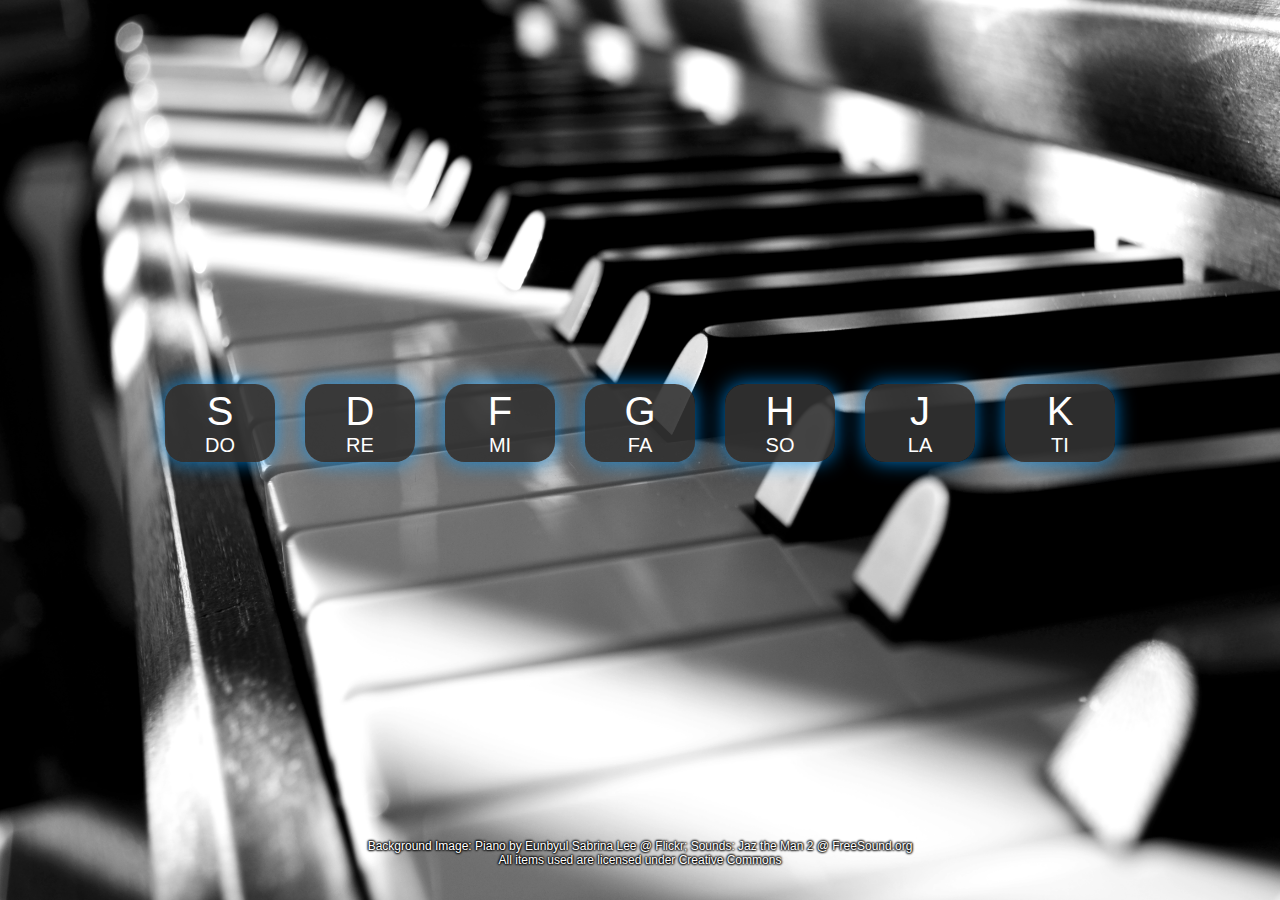
<file: index.html>
<html>
<head>
	<title>Virtual&nbsp;Piano :: JavaScript Demo</title>
	<link rel="stylesheet" type="text/css" href="resources/style.css">
</head>

<body>
	<div class="container">
		<div class="chords">
			<div data-key="83" class="chord">
				<span class="key-name">S</span><br/>
				<span class="note-name">Do</span>
			</div>
			<div data-key="68" class="chord">
				<span class="key-name">D</span><br/>
				<span class="note-name">Re</span>
			</div>
			<div data-key="70" class="chord">
				<span class="key-name">F</span><br/>
				<span class="note-name">Mi</span>
			</div>
			<div data-key="71" class="chord">
				<span class="key-name">G</span><br/>
				<span class="note-name">Fa</span>
			</div>
			<div data-key="72" class="chord">
				<span class="key-name">H</span><br/>
				<span class="note-name">So</span>
			</div>
			<div data-key="74" class="chord">
				<span class="key-name">J</span><br/>
				<span class="note-name">La</span>
			</div>
			<div data-key="75" class="chord">
				<span class="key-name">K</span><br/>
				<span class="note-name">Ti</span>
			</div>
		</div>

		<div class="info">
			Background Image:
			<a href="https://flic.kr/p/brKpP8" target="_blank">Piano by Eunbyul Sabrina Lee @ Flickr</a>;
			Sounds:
			<a href="https://freesound.org/people/Jaz_the_MAN_2/packs/17749/" target="_blank">Jaz the Man 2 @ FreeSound.org</a><br/>
			All items used are licensed under Creative Commons
		</div>
	</div>

	<audio data-key="83" src="./resources/sounds/do.wav"/>
	<audio data-key="68" src="./resources/sounds/re.wav"/>
	<audio data-key="70" src="./resources/sounds/mi.wav"/>
	<audio data-key="71" src="./resources/sounds/fa.wav"/>
	<audio data-key="72" src="./resources/sounds/so.wav"/>
	<audio data-key="74" src="./resources/sounds/la.wav"/>
	<audio data-key="75" src="./resources/sounds/ti.wav"/>
</body>

<script type="text/javascript">
	function playNote(e) {
		const note = document.querySelector(`audio[data-key="${e.keyCode}"]`);
		const key = document.querySelector(`.chord[data-key="${e.keyCode}"]`);

		if (!note) return;
		
		note.currentTime = 0;	
		note.play();

		key.classList.add('keypress');
	}

	function removeTransition(e) {
		if (e.propertyName !== 'transform') return;
		this.classList.remove('keypress');
	}

	const chords = document.querySelectorAll('.chord');
	chords.forEach(key => key.addEventListener("transitionend", removeTransition));

	window.addEventListener("keydown", playNote);
</script>
</html>
</file>
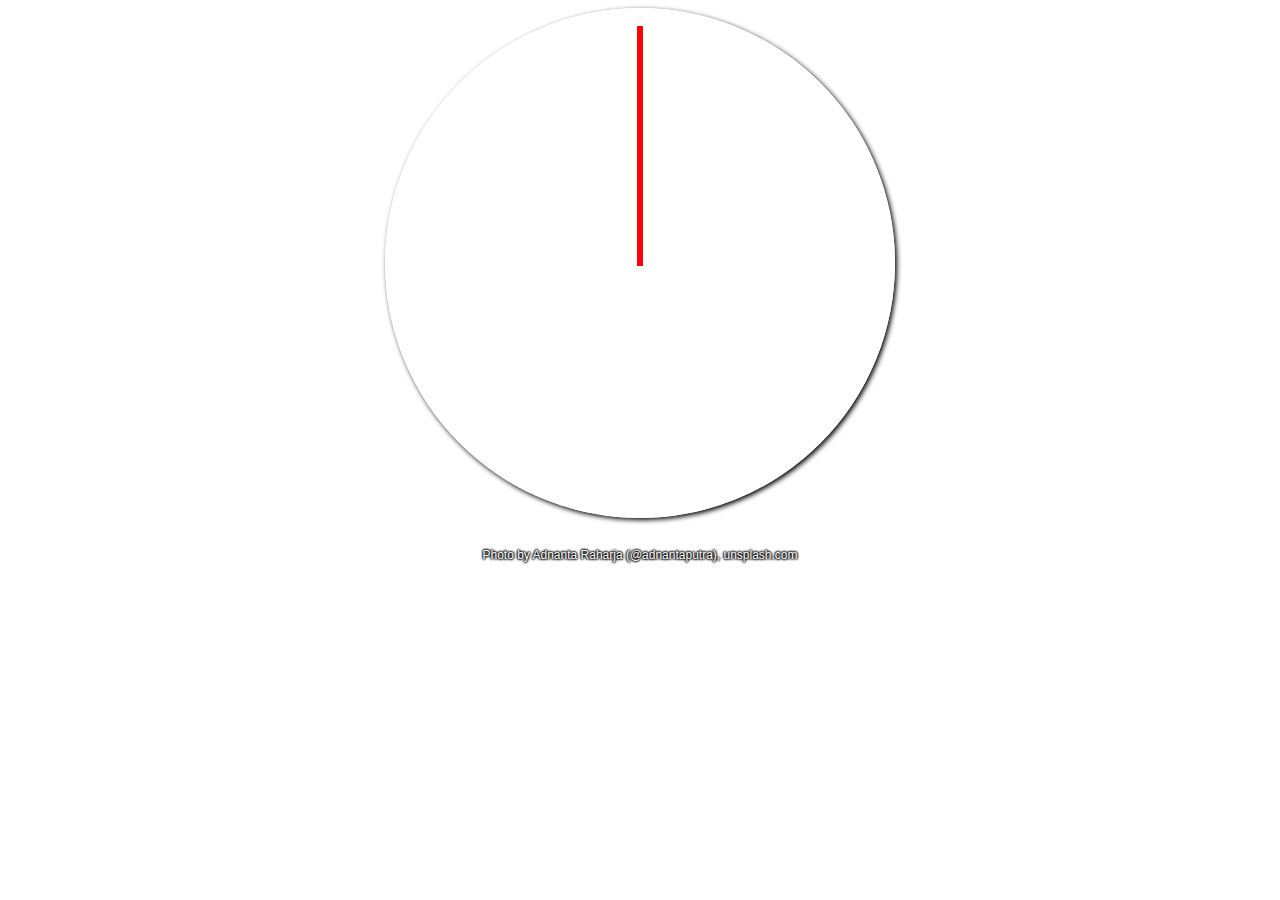
<file: CSS Clock/index.html>
<html>
<head>
	<title>CSS&nbsp;Clock&nbsp;::&nbsp;JavaScript&nbsp;Demo</title>
	<link rel="stylesheet" type="text/css" href="resources/style.css">

	<meta name="author" content="Shamah M Zoha">
	<meta name="description" content="Created being inspired by JavaScript 30 Tutorial by Wes Bos">
</head>

<body>
	<div class="clock-face">
		<div class="hand hour"></div>
		<div class="hand min"></div>
		<div class="hand sec"></div>
	</div>

	<a href="https://unsplash.com/photos/Wft1QrsY-8g" class="credit">
		Photo by Adnanta Raharja (@adnantaputra), unsplash.com
	</a>
</body>

<script>
	const hourHand = document.querySelector('.hour');
	const minHand = document.querySelector('.min');
	const secondHand = document.querySelector('.sec');

	function getDate() {
		const nowDateTime = new Date();
		
		const secondDeg = ((nowDateTime.getSeconds() / 60) * 360) + 90;

		if (secondDeg == 90) secondHand.style.transition = null;
		else secondHand.style.transition = 'all 0.5s';

		secondHand.style.transform = `rotate(${secondDeg}deg)`;

		const minDeg = ((nowDateTime.getMinutes() / 60) * 360) + 90;

		if (minDeg == 90) minHand.style.transition = null;
		else minHand.style.transition = 'all 0.5s';

		minHand.style.transform = `rotate(${minDeg}deg)`;

		let hour = nowDateTime.getHours();
		hour = hour > 12 ? hour - 12 : hour;
		const hourDeg = ((hour / 12) * 360) + 90;

		if (hourDeg == 90) hourHand.style.transition = null;
		else hourHand.style.transition = 'all 0.5s';

		hourHand.style.transform = `rotate(${hourDeg}deg)`;
	}

	setInterval(getDate, 1000);
</script>
</html>
</file>
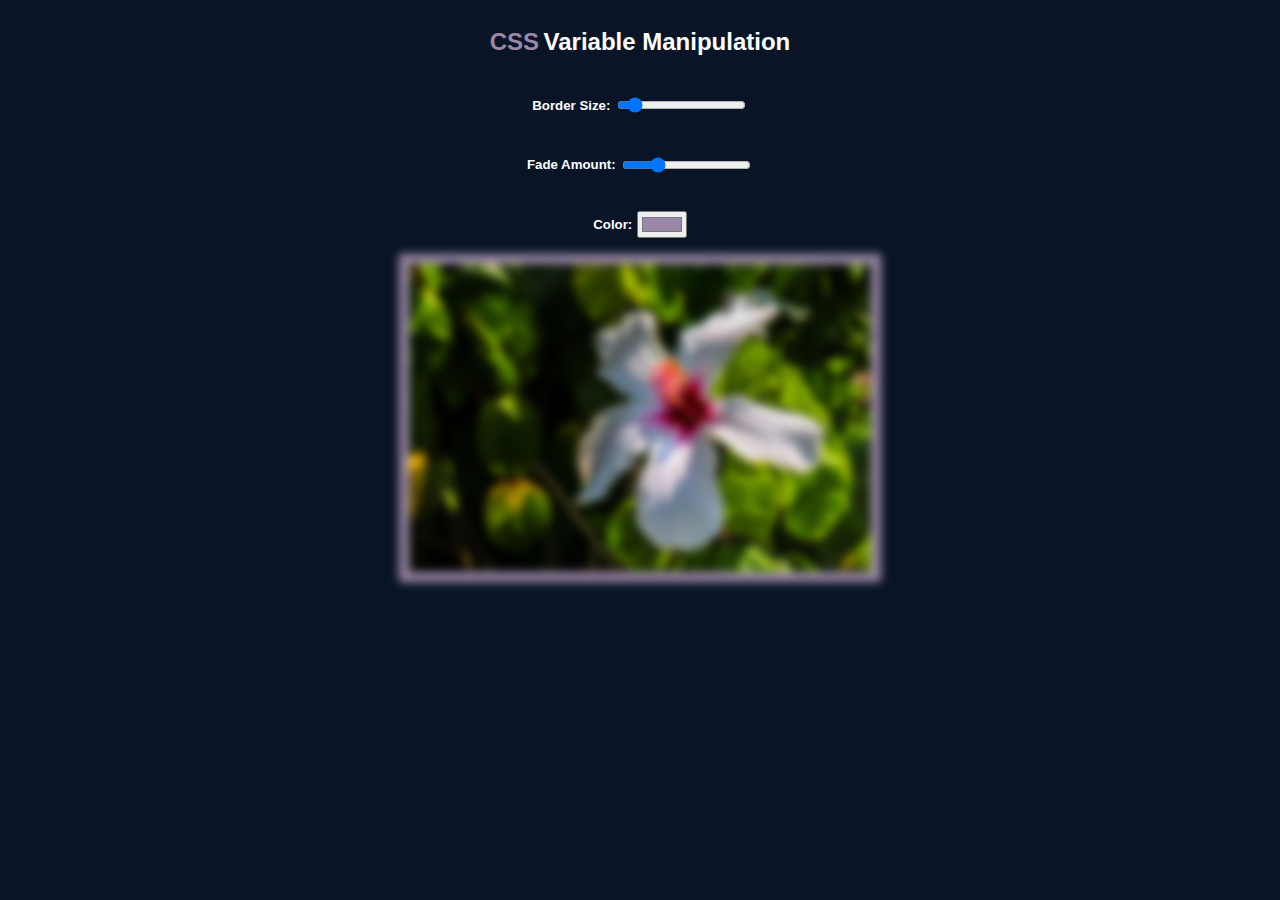
<file: CSS Variable Manipulation/index.html>
<html>
<head>
	<title>CSS Variable Manipulation :: JavaScript Demo</title>
	<link rel="stylesheet" type="text/css" href="./resources/style.css">

	<meta name="author" content="Shamah M Zoha">
	<meta name="description" content="Created being inspired by JavaScript 30 Tutorial by Wes Bos">
</head>
<body>
	<div class="container">
		<div class="row">
			<h2 class="hl">CSS</h2>&nbsp;
			<h2>Variable Manipulation</h2>
		</div>

		<div class="row">
			<h5>Border Size:</h5>&nbsp;
			<input name="border" type="range" min="1" max="100" value="10" data-unit="px"/>
		</div>

		<div class="row">
			<h5>Fade Amount:</h5>&nbsp;
			<input name="blur" type="range" min="0" max="20" value="5" data-unit="px"/>
		</div>

		<div class="row">
			<h5>Color:</h5>&nbsp;
			<input name="color" type="color" value="#9A87A9"/>
		</div>

		<div class="row">
			<img name="flower" src="./resources/flower.jpg"/>
		</div>
	</div>

	<script>
		const inputs = document.querySelectorAll('input');

		inputs.forEach(input => input.addEventListener('change', changeParam));
		inputs.forEach(input => input.addEventListener('mousemove', changeParam));

		function changeParam(e) {
			const unit = this.dataset.unit || '';
			document.documentElement.style.setProperty(`--${this.name}`, this.value + unit);
		}
	</script>
</body>
</html>
</file>
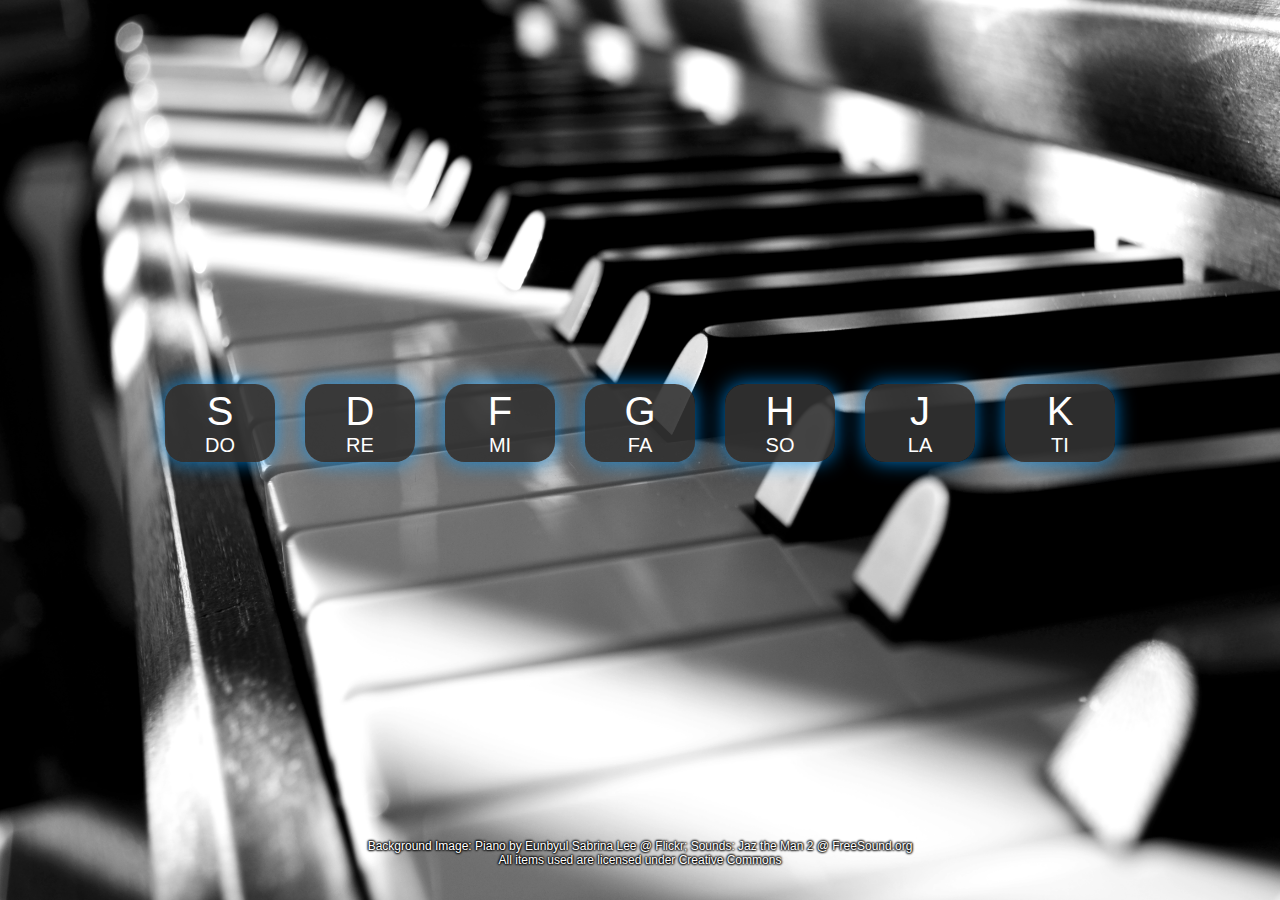
<file: Day 1 - Piano/index.html>
<html>
<head>
	<title>Virtual&nbsp;Piano :: JavaScript Demo</title>
	<link rel="stylesheet" type="text/css" href="resources/style.css">

	<meta name="author" content="Shamah M Zoha">
	<meta name="description" content="Created being inspired by JavaScript 30 Tutorial by Wes Bos">
</head>

<body>
	<div class="container">
		<div class="chords">
			<div data-key="83" class="chord">
				<span class="key-name">S</span><br/>
				<span class="note-name">Do</span>
			</div>
			<div data-key="68" class="chord">
				<span class="key-name">D</span><br/>
				<span class="note-name">Re</span>
			</div>
			<div data-key="70" class="chord">
				<span class="key-name">F</span><br/>
				<span class="note-name">Mi</span>
			</div>
			<div data-key="71" class="chord">
				<span class="key-name">G</span><br/>
				<span class="note-name">Fa</span>
			</div>
			<div data-key="72" class="chord">
				<span class="key-name">H</span><br/>
				<span class="note-name">So</span>
			</div>
			<div data-key="74" class="chord">
				<span class="key-name">J</span><br/>
				<span class="note-name">La</span>
			</div>
			<div data-key="75" class="chord">
				<span class="key-name">K</span><br/>
				<span class="note-name">Ti</span>
			</div>
		</div>

		<div class="info">
			Background Image:
			<a href="https://flic.kr/p/brKpP8" target="_blank">Piano by Eunbyul Sabrina Lee @ Flickr</a>;
			Sounds:
			<a href="https://freesound.org/people/Jaz_the_MAN_2/packs/17749/" target="_blank">Jaz the Man 2 @ FreeSound.org</a><br/>
			All items used are licensed under Creative Commons
		</div>
	</div>

	<audio data-key="83" src="./resources/sounds/do.wav"/>
	<audio data-key="68" src="./resources/sounds/re.wav"/>
	<audio data-key="70" src="./resources/sounds/mi.wav"/>
	<audio data-key="71" src="./resources/sounds/fa.wav"/>
	<audio data-key="72" src="./resources/sounds/so.wav"/>
	<audio data-key="74" src="./resources/sounds/la.wav"/>
	<audio data-key="75" src="./resources/sounds/ti.wav"/>
</body>

<script type="text/javascript">
	function playNote(e) {
		const note = document.querySelector(`audio[data-key="${e.keyCode}"]`);
		const key = document.querySelector(`.chord[data-key="${e.keyCode}"]`);

		if (!note) return;
		
		note.currentTime = 0;	
		note.play();

		key.classList.add('keypress');
	}

	function removeTransition(e) {
		if (e.propertyName !== 'transform') return;
		this.classList.remove('keypress');
	}

	const chords = document.querySelectorAll('.chord');
	chords.forEach(key => key.addEventListener("transitionend", removeTransition));

	window.addEventListener("keydown", playNote);
</script>
</html>
</file>
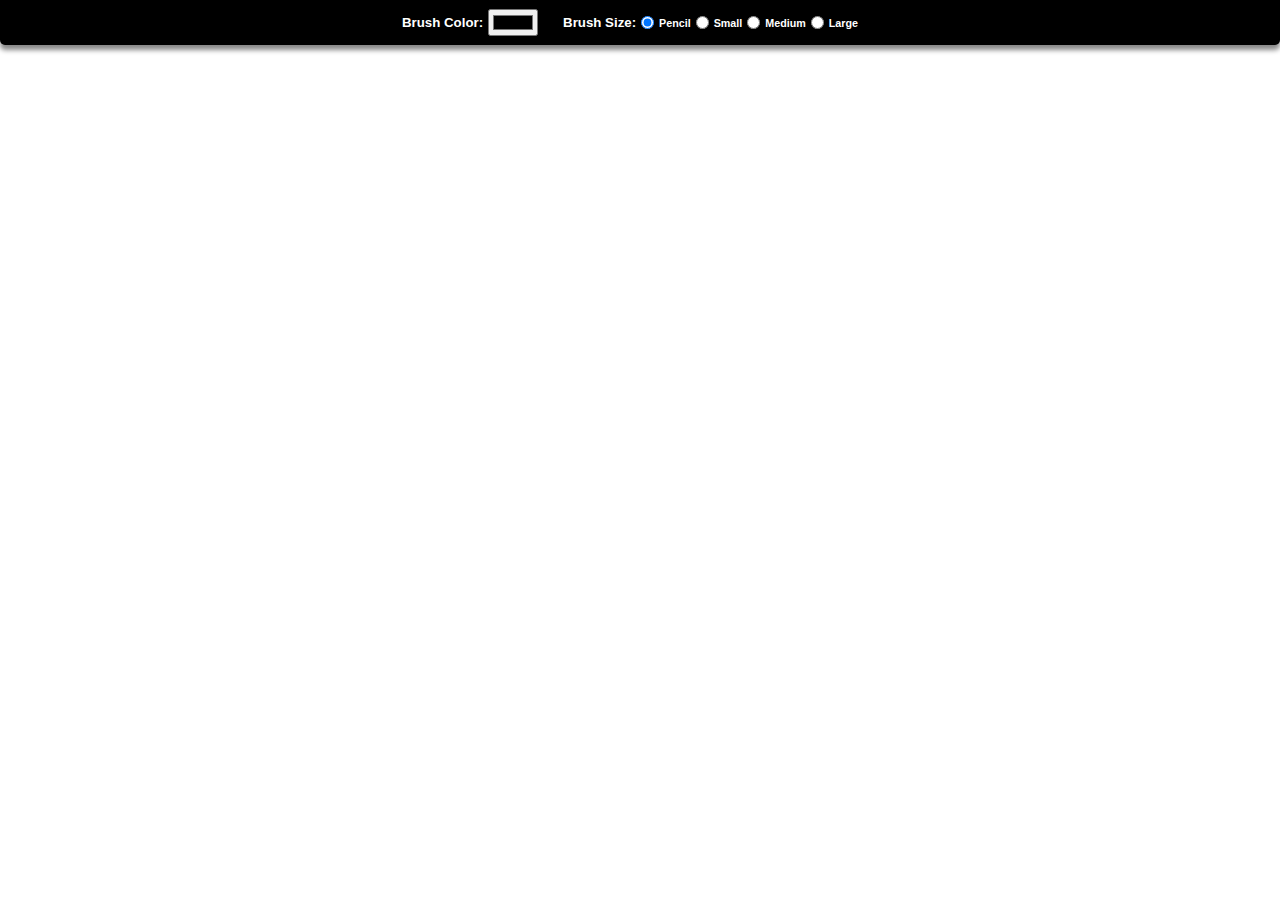
<file: Day 8 - Paint Brush/index.html>
<html>
<head>
	<title>Paint Brush :: JavaScript Demo</title>
	<link rel="stylesheet" type="text/css" href="./resources/style.css">

	<meta name="author" content="Shamah M Zoha">
	<meta name="description" content="Created being inspired by JavaScript 30 Tutorial by Wes Bos">
</head>

<body>
	<div class="navbar">
		<div class="item-group">
			<h5>Brush Color:</h5>
			<input type="color" name="brushColor" value="#000000"/>
		</div>

		<div class="item-group">
			<h5>Brush Size:</h5>

			<input type="radio" name="brushSize" value="1" checked="true"/>
			<h6>Pencil</h6>

			<input type="radio" name="brushSize" value="5"/>
			<h6>Small</h6>

			<input type="radio" name="brushSize" value="10"/>
			<h6>Medium</h6>

			<input type="radio" name="brushSize" value="15"/>
			<h6>Large</h6>
		</div>
	</div>

	<div class="canvasContainer">
		<canvas id="drawable" height="200" width="200"/>
	</div>
</body>

<script type="text/javascript">
	const drawable = document.querySelector('#drawable');
	const drawableContext = drawable.getContext("2d");
	
	const brushColor = document.querySelector('input[name="brushColor"]');
	const brushSizes = document.querySelectorAll('input[name="brushSize"]');

	drawable.height = window.innerHeight * 0.95;
	drawable.width = window.innerWidth;

	drawableContext.lineJoin = "round";
	drawableContext.lineCap = "round";

	var isDrawing = false;
	var lastX = 0, lastY = 0;

	function drawPath(e) {
		if (!isDrawing) return;

		drawableContext.beginPath();
		drawableContext.moveTo(lastX, lastY);
		drawableContext.lineTo(e.offsetX, e.offsetY);
		drawableContext.stroke();
		drawableContext.closePath();

		[lastX, lastY] = [e.offsetX, e.offsetY];
	}

	function prepareBrush(e) {
		isDrawing = true;
		[lastX, lastY] = [e.offsetX, e.offsetY];
	}

	function changeBrushColor(e) {
		drawableContext.strokeStyle = this.value;
	}

	function changeBrushSize(e) {
		drawableContext.lineWidth = this.value;
	}

	drawable.addEventListener('mousedown', prepareBrush);
	drawable.addEventListener('mousemove', drawPath);
	drawable.addEventListener('mouseup', () => isDrawing = false);
	drawable.addEventListener('mouseout', () => isDrawing = false);

	brushColor.addEventListener('change', changeBrushColor);
	brushSizes.forEach(brushSize => brushSize.addEventListener('click', changeBrushSize));
</script>
</html>
</file>
<file: resources/style.css>
html {
	background-image: url("./image/piano.jpg");
	background-size: cover;
	font-family: sans-serif;
}

.container {
	display: block;
}

.chords {
	align-items: center;
	display: flex;
	height: 94%;
	justify-content: center;
}

.chord {
	background: rgba(50, 50, 50, 0.9);
	box-shadow: 0px 0px 20px rgba(0, 150, 250, 0.8);
	border-radius: 20px;
	color: rgb(255, 255, 255);
	display: block;
	margin: 15px;
	padding: 5px;
	width: 100px;
	transition: all 0.7s;
	text-align: center;
	user-select: none;
}

.key-name {
	font-size: 30pt;
}

.note-name {
	font-size: 15pt;
	text-transform: uppercase;
}

.keypress {
	transform: scale(1.1);
	box-shadow: 0px 0px 25px rgba(0, 250, 200, 0.8);
}

.info {
	color: white;
	font-size: 12px;
	text-align: center;
	text-shadow: -1px 0px 2px #000000, 1px 0px 2px #000000, 0px -1px 2px #000000, 0px 1px 2px #000000;
}

.info a {
	color: white;
	text-decoration: none;
}

.info a:hover {
	color: pink;
}
</file>
<file: CSS Clock/resources/style.css>
body {
	align-items: center;
	background-image: url('https://source.unsplash.com/Wft1QrsY-8g/1920x1080');
	display: flex;
	flex: 1;
	flex-direction: column;
	justify-content: center;
}

.clock-face {
	align-items: center;
	box-shadow: 2px 2px 5px black;
	border: solid 5px white;
	border-radius: 500px;
	height: 500px;
	width: 500px;
	position: relative;
}

.hand {
	height: 6px;
	position: absolute;
	top: 50%;
	transform: rotate(90deg);
	transform-origin: 100%;
	transition-timing-function: cubic-bezier(0.42, 0, 0, 0.96);
}

.hour {
	background: rgb(229, 229, 229);
	left: 10%;
	width: 40%;
}

.min {
	background: rgb(150, 150, 150);
	left: 5%;
	width: 45%;
}

.sec {
	background: red;
	left: 2%;
	width: 48%;
}

.credit {
	color: white;
	font-family: sans-serif;
	font-size: 12px;
	padding-top: 30px;
	text-decoration: none;
	text-shadow: -1px 0px 2px #000000, 1px 0px 2px #000000, 0px -1px 2px #000000, 0px 1px 2px #000000;
}
</file>
<file: CSS Variable Manipulation/resources/style.css>
:root {
	--border: 10px;
	--blur: 5px;
	--color: rgb(154, 135, 169);
}

body {
	background: rgb(9, 20, 38);
	color: rgb(255, 255, 255);
	font-family: sans-serif;
}

.container {
	display: block;
}

.row {
	align-items: center;
	display: flex;
	justify-content: center;
}

.hl {
	color: var(--color);
}

img {
	border: var(--border) solid var(--color);
	filter: blur(var(--blur));
}

.link {
	color: rgb(255, 255, 255);
	padding-top: 10px;
	text-decoration: none;
	text-shadow: -1px 0px 2px #000000, 1px 0px 2px #000000, 0px -1px 2px #000000, 0px 1px 2px #000000;
}

.link a {
	color: rgb(255, 255, 255);
	text-decoration: none;
}
</file>
<file: Day 1 - Piano/resources/style.css>
html {
	background-image: url("./image/piano.jpg");
	background-size: cover;
	font-family: sans-serif;
}

.container {
	display: block;
}

.chords {
	align-items: center;
	display: flex;
	height: 94%;
	justify-content: center;
}

.chord {
	background: rgba(50, 50, 50, 0.9);
	box-shadow: 0px 0px 20px rgba(0, 150, 250, 0.8);
	border-radius: 20px;
	color: rgb(255, 255, 255);
	display: block;
	margin: 15px;
	padding: 5px;
	width: 100px;
	transition: all 0.7s;
	text-align: center;
	user-select: none;
}

.key-name {
	font-size: 30pt;
}

.note-name {
	font-size: 15pt;
	text-transform: uppercase;
}

.keypress {
	transform: scale(1.1);
	box-shadow: 0px 0px 25px rgba(0, 250, 200, 0.8);
}

.info {
	color: white;
	font-size: 12px;
	text-align: center;
	text-shadow: -1px 0px 2px #000000, 1px 0px 2px #000000, 0px -1px 2px #000000, 0px 1px 2px #000000;
}

.info a {
	color: white;
	text-decoration: none;
}

.info a:hover {
	color: pink;
}
</file>
<file: Day 8 - Paint Brush/resources/style.css>
body {
	margin: 0px;
}

.navbar {
	align-items: center;
	background-color: black;
	border-bottom-left-radius: 5px;
	border-bottom-right-radius: 5px;
	box-shadow: 0px 5px 5px #888888;
	color: white;
	display: flex;
	flex-direction: row;
	font-family: sans-serif;
	height: 5%;
	justify-content: center;
	width: 100%;
}

.item-group {
	align-items: center;
	display: flex;
	flex-direction: row;
	padding-right: 20px;
}

.item-group > * {
	margin: 0px;
	user-select: none;
}

.item-group > h5, h6 {
	padding: 5px;
}

.canvasContainer {
	top: 10%;
}
</file>
